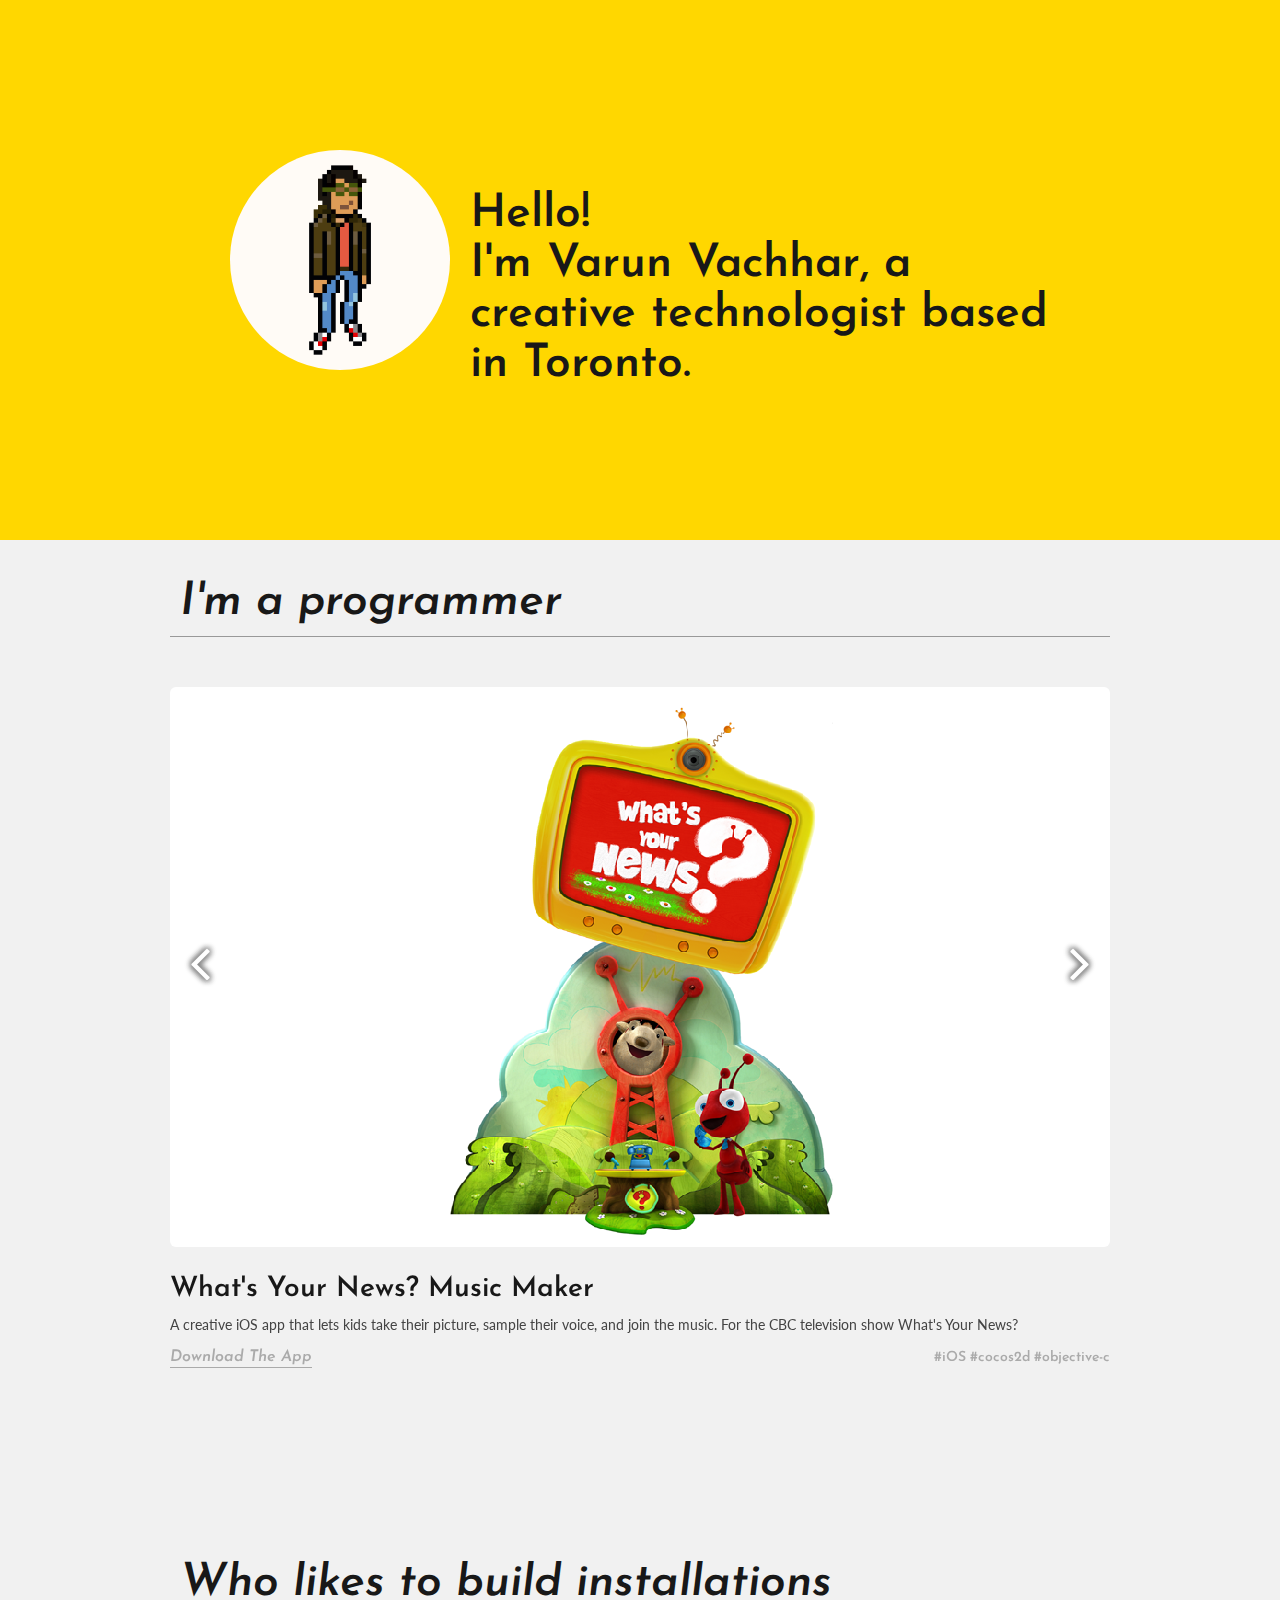
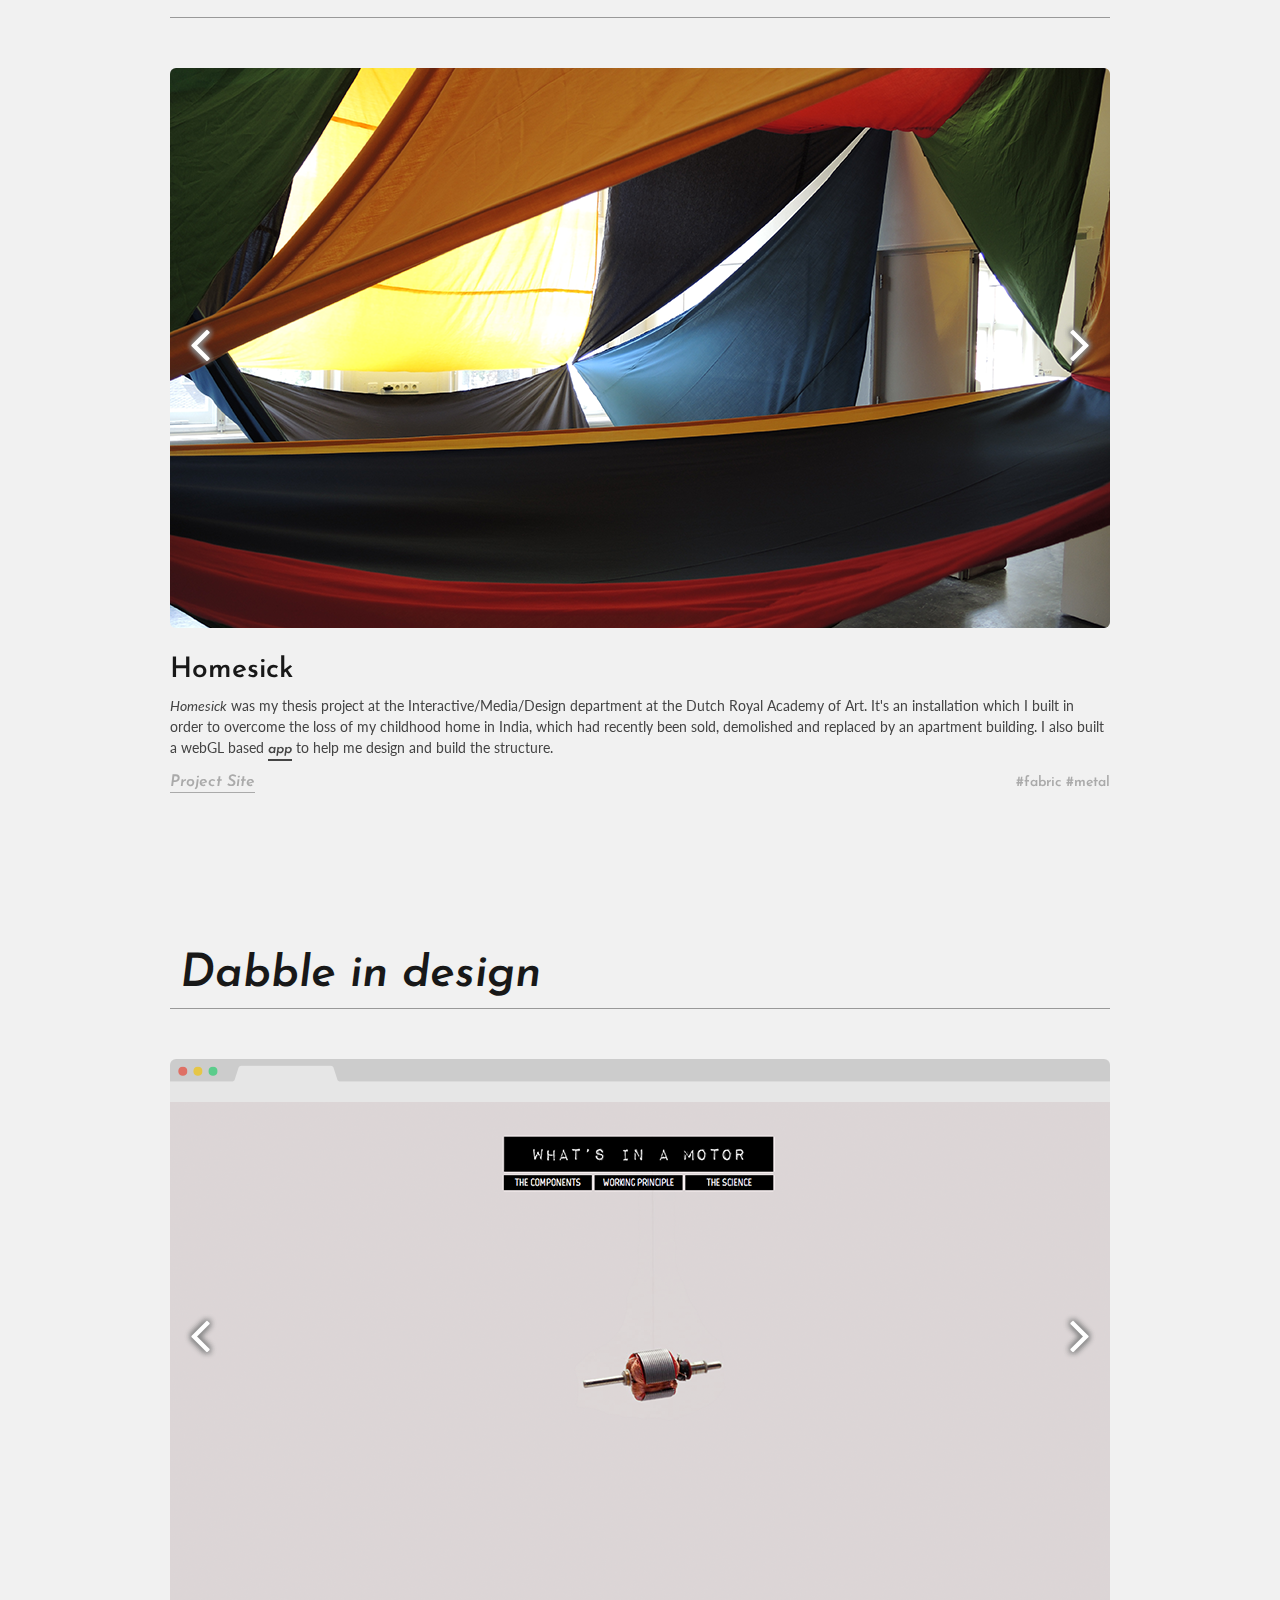
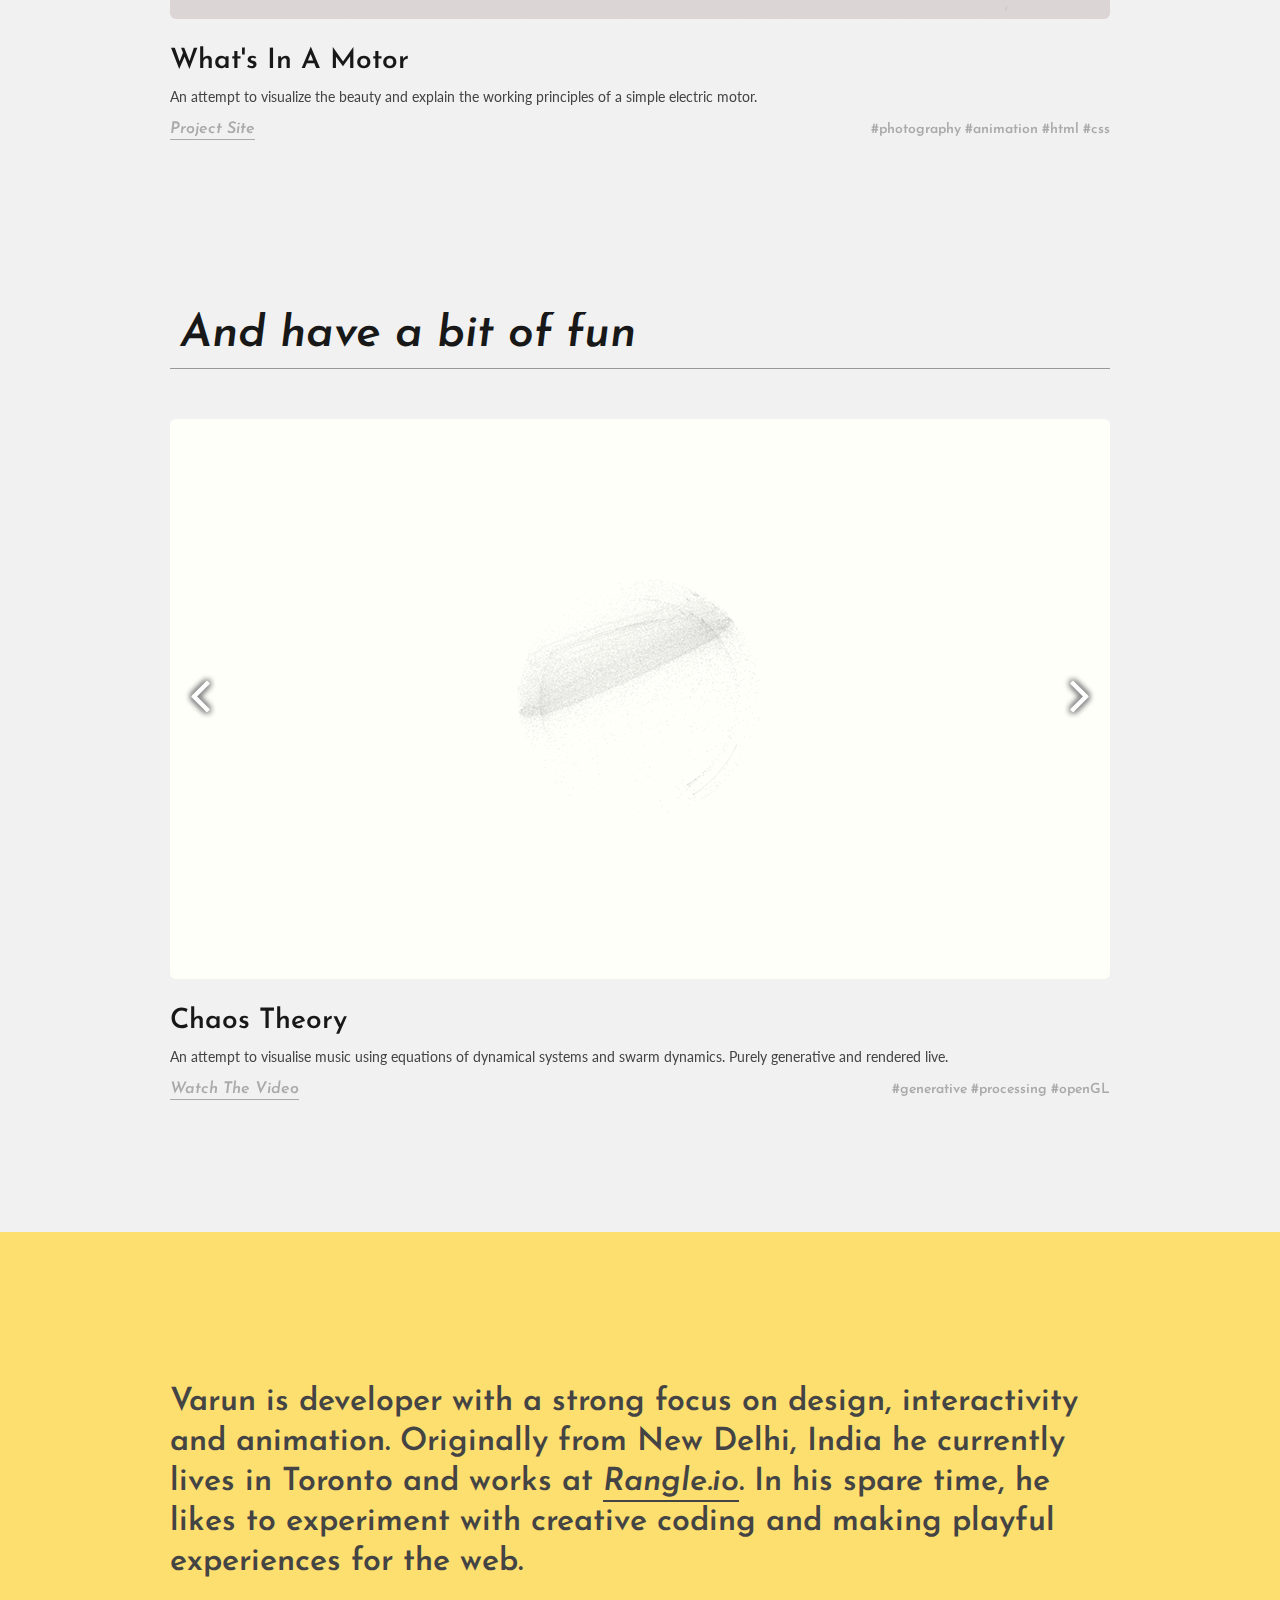
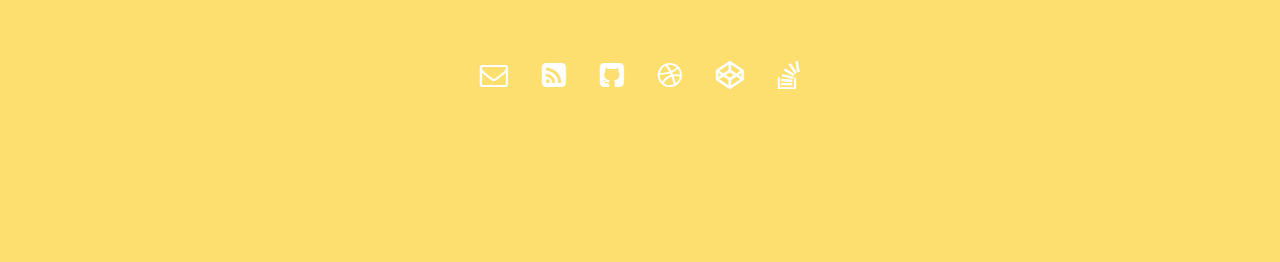
<file: index.html>
<!doctype html>
<html lang="en">
<head>
	<!-- Basic Page Needs
  ================================================== -->
	<meta charset="utf-8">
	<title>Varun Vachhar</title>
	<meta name="description" content="Hello! I'm Varun Vachhar, a creative technologist based in Toronto.">
	<meta name="author" content="Varun Vachhar">
	<meta name="keywords" content="varun, Varun, vachhar, Vachhar, creative, technologist, javascript, frontend, front-end, processing, arduino, toronto, canada, design, developer, angularjs, angular, webgl, canvas">
	<meta content="Hello! I'm Varun Vachhar, a creative technologist based in Toronto." name="description">
  <meta content="Hello! I'm Varun Vachhar, a creative technologist based in Toronto." name="og:description">
  <meta content="creative technologist based in Toronto." name="og:title">
  <meta content="lambdafunction.ca" name="og:site_name">

	<!-- Mobile Specific Metas
  ================================================== -->
	<meta name="viewport" content="width=device-width, initial-scale=1, maximum-scale=1">

	<!-- Graph Data
  ================================================== -->
	<!-- Schema.org markup for Google+ -->
  <meta itemprop="name" content="Varun Vachhar">
  <meta itemprop="description" content="A creative technologist based in Toronto">
  <meta itemprop="image" content="http://lambdafunction.ca/img/pixelMe.png">
  <!-- Twitter Card data -->
  <meta name="twitter:card" content="summary">
  <meta name="twitter:site" content="@winkerVSbecks">
  <meta name="twitter:title" content="A creative technologist based in Toronto">
  <meta name="twitter:description" content="Varun Vachhar">
  <meta name="twitter:image:src" content="http://lambdafunction.ca/img/pixelMe.png">
  <!-- Open Graph data -->
  <meta property="og:title" content="Varun Vachhar" />
  <meta property="og:type" content="article" />
  <meta property="og:url" content="http://lambdafunction.ca" />
  <meta property="og:image" content="http://lambdafunction.ca/img/pixelMe.png" />
  <meta property="og:description" content="A creative technologist based in Toronto" />

	<!-- CSS
  ================================================== -->
	<link rel="stylesheet" href="css/styles.css">

	<!--[if lt IE 9]>
		<script src="http://html5shim.googlecode.com/svn/trunk/html5.js"></script>
	<![endif]-->

	<!-- Favicons and app icons
	================================================== -->
	<link rel="shortcut icon" href="img/favicon.ico">
	<link rel="apple-touch-icon" href="img/apple-touch-icon.png">
	<link rel="apple-touch-icon" sizes="72x72" href="img/apple-touch-icon-72x72.png">
	<link rel="apple-touch-icon" sizes="114x114" href="img/apple-touch-icon-114x114.png">
</head>
<body>

	<!-- INTRO SECTION -->
	<section id="yellow">
		<div class="container remove-bottom">
			<div class="four columns offset-by-one remove-bottom">
				<div itemprop="photo" id="pixelMe"></div>
			</div>
			<div itemscope itemtype="http://data-vocabulary.org/Person" class="ten columns remove-bottom">
				<h1 id="introTitle">Hello!<br /> I'm <span itemprop="name">Varun Vachhar</span>, a <span itemprop="role">creative technologist</span> based in <span itemprop="address" itemscope
    itemtype="http://data-vocabulary.org/Address"><span itemprop="locality">Toronto</span></span>.</h1>
			</div>
		</div>
	</section>
	<!-- END INTRO SECTION -->

	<!-- PROGRAMMER -->
	<div class="container">
		<div class="sixteen columns small-bottom">
			<div class="sectionTitle">
				<h1>I'm a programmer</h1>
			</div>
			<hr />
		</div>
	</div>

	<div class="container">
		<div class="sixteen columns add-bottom hero" id="prgm">
			<div class="swipe-wrap small-bottom">
				<div class="slide">
					<img src="prgm/whatsYourNews.png">
					<h3>What's Your News? Music Maker</h3>
					<p>A creative iOS app that lets kids take their picture, sample their voice, and join the music. For the CBC television show What's Your News?</p>
					<p><span class="hashtags">#iOS #cocos2d #objective-c</span> <a class="prjctLnk" target="_blank" href="https://itunes.apple.com/ca/app/whats-your-news/id544031573"><i class="icon-double-angle-right"></i> Download The App</a></p>
				</div>
				<div class="slide">
					<img src="prgm/nb.png">
					<h3>New Balance (CA) Touch Table</h3>
					<p>An interactive touch-table showcasing New Balance's new line of shoes. Unique app content is launched based on user placed AR tags.</p>
					<p><span class="hashtags">#c++ #cornerstone-SDK</span> <a class="prjctLnk" target="_blank" href="https://github.com/winkerVSbecks/NewBalanceHamilton"><i class="icon-double-angle-right"></i> Github Repo</a></p>
				</div>
				<div class="slide">
					<img src="prgm/flyerDrop.png">
					<h3>Flyer Drop</h3>
					<p>A tool for Yum! Restaurant franchisees to streamline the process of targeted marketing. The app allows them to create promotions, deliver flyers to specific postal delivery routes and later evaluate the effectiveness by overlaying the sales data.</p>
					<p><span class="hashtags">#node.js #angular.js #google-maps #mongoDB</span> <a class="prjctLnk" target="_blank" href="https://github.com/winkerVSbecks/flyer-drop"><i class="icon-double-angle-right"></i> Github Repo</a></p>
				</div>
				<div class="slide">
					<img src="prgm/moti.png">
					<h3>Moti</h3>
					<p>Moti is a smart servo motor that you can control from your phone, tablet, or any computer. As a part of the moti team, I was responsible for designing and developing the browser-based app which allows users to control and program the motors. I also designed the brand identity and logo.</p>
					<p><span class="hashtags">#js #angular.js #html #css</span> <a class="prjctLnk" target="_blank" href="http://www.everydayrobotics.com/"><i class="icon-double-angle-right"></i> Everyday Robotics</a></p>
				</div>
				<div class="slide">
					<img src="prgm/yumPromo.png">
					<h3>Yum! Promo Centre</h3>
					<p>This web app commissioned by Queue Media is a point-of-sale system that allows franchisees to easily customize and order promotional print material.</p>
					<p><span class="hashtags">#python #google-app-engine</span></p>
				</div>
				<div class="slide">
					<img src="instl/motionPoetry.png">
					<h3>Motion Poetry</h3>
					<p>I was commissioned by the Wildlife Collective for their project <em>Motion Poetry</em>. They required a system which could read a dancer's movements and convert them to letters on screen. When the dancer performs a certain set of gestures associated with a particular letter, the letter appears on screen.</p>
					<p><span class="hashtags">#kinect #processing #FAAST</span> <a class="prjctLnk" target="_blank" href="https://vimeo.com/groups/105530/videos/28377570"><i class="icon-double-angle-right"></i> Motion Poetry: The Documentary</a></p>
				</div>
				<div class="slide">
					<img src="instl/oracle.png">
					<h3>Oracle</h3>
					<p><em>Oracle</em> is an interactive sculpture by artist <em>Victor Zwiers</em> that reacts to the presence of its audience. The sculpture targets and follows the movements of the viewer, all the while projecting a video onto them, forcing the participant to be part of the artwork. I was responsible for the technical side of the project and built a system using processing, arduino and a kinect to achieve the desired effect.</p>
					<p><span class="hashtags">#kinect #processing #arduino</span> <a class="prjctLnk" target="_blank" href="http://www.victoralex.com/23533/258324/design/oracle-exhibition"><i class="icon-double-angle-right"></i> Victor Zwiers</a></p>
				</div>
				<div class="slide">
					<img src="prgm/uncloud.png">
					<h3>unCloud</h3>
					<p>As a part of my internship at INTK studios, I designed the project identity and assisted in the development of <em>unCloud</em>. It is an application that enables anyone with a laptop to create an open wireless network and distribute their own information. Once it is launched, a passerby using a mobile internet device can connect to this open wireless network. It does not depend on a remote data centre and instead it can be run entirely from a laptop.</p>
					<p><span class="hashtags">#python #js</span> <a class="prjctLnk" target="_blank" href="http://www.intk.com/projects/uncloud"><i class="icon-double-angle-right"></i> INTK</a></p>
				</div>
			</div>
			<div id="controls">
				<div class="arrows">
					<i id="prgm-left" class="arrow left fa fa-angle-left fa-4x"></i>
					<i id="prgm-right" class="arrow right fa fa-angle-right fa-4x"></i>
				</div>
			</div>
		</div>
	</div><!-- END CONTAINER -->
	<!-- END PROGRAMMER -->

	<!-- INSTALATION -->
	<div class="container">
		<div class="sixteen columns small-bottom">
			<div class="sectionTitle">
				<h1>Who likes to build installations</h1>
			</div>
			<hr />
		</div>
	</div>

	<div class="container">
		<div class="sixteen columns add-bottom hero" id="instl">
			<div class="swipe-wrap small-bottom">
				<div class="slide">
					<img src="instl/homesick.png">
					<h3>Homesick</h3>
					<p><em>Homesick</em> was my thesis project at the Interactive/Media/Design department at the Dutch Royal Academy of Art. It's an installation which I built in order to overcome the loss of my childhood home in India, which had recently been sold, demolished and replaced by an apartment building. I also built a webGL based <a target="_blank" href="http://www.callmethey.com/app">app</a> to help me design and build the structure.</p>
					<p><span class="hashtags">#fabric #metal</span> <a class="prjctLnk" target="_blank" href="http://callmethey.com/"><i class="icon-double-angle-right"></i> Project Site</a></p>
				</div>
				<div class="slide">
					<img src="instl/tetheredMotion.png">
					<h3>Tethered Motion</h3>
					<p><em>Tethered Motion</em> is a giant wind-up toy that comes to life when participants turn a large metal crank. Once animated, the flat wooden surface mimics a bird in flight. The sculpture stemmed from the my desire to recreate a childlike fervour for toys and token objects.</p>
					<p>It was presented at the 2012 Scotiabank Nuit Blanche, Toronto.
					<p><span class="hashtags">#wood #metal</span> <a class="prjctLnk" target="_blank" href="http://www.scotiabanknuitblanche.ca/project.html?project_id=1072"><i class="icon-double-angle-right"></i> Scotiabank Nuit Blanche 2012</a></p>
				</div>
				<div class="slide">
					<img src="instl/attracted.png">
					<h3>Attracted</h3>
					<p>An installation commissioned by PICNIC for their event, <em>An Amsterdam PICNIC @ WCIT 2010</em>. It was built in collaboration with Dutch artist <em>Mark Ridder</em> and focuses on the interaction of the user with a graphic grid.</p>
					<p><span class="hashtags">#processing #projection</span> <a class="prjctLnk" target="_blank" href="http://winkervsbecks.com/attracted.html"><i class="icon-double-angle-right"></i> Project Page</a></p>
				</div>
			</div>
			<div id="controls">
				<div class="arrows">
					<i id="instl-left" class="arrow left fa fa-angle-left fa-4x"></i>
					<i id="instl-right" class="arrow right fa fa-angle-right fa-4x"></i>
				</div>
			</div>
		</div>
	</div><!-- END CONTAINER -->
	<!-- END INSTALATION -->

	<!-- DESIGN -->
	<div class="container">
		<div class="sixteen columns small-bottom">
			<div class="sectionTitle">
				<h1>Dabble in design</h1>
			</div>
			<hr />
		</div>
	</div>

	<div class="container">
		<div class="sixteen columns add-bottom hero" id="design">
			<div class="swipe-wrap small-bottom">
				<div class="slide">
					<img src="design/whatsInAMotor.png">
					<h3>What's In A Motor</h3>
					<p>An attempt to visualize the beauty and explain the working principles of a simple electric motor.</p>
					<p><span class="hashtags">#photography #animation #html #css</span> <a class="prjctLnk" target="_blank" href="http://www.winkervsbecks.com/whatsInAMotor/"><i class="icon-double-angle-right"></i> Project Site</a></p>
				</div>
				<div class="slide">
					<img src="design/consolefont.png">
					<h3>Console Font</h3>
					<p>A font created using only the silhouettes of gaming consoles. </p>
					<p><span class="hashtags">#font #illustration</span> <a class="prjctLnk" target="_blank" href="http://www.dafont.com/consolefont.font"><i class="icon-double-angle-right"></i> Download The Font</a></p>
				</div>
				<div class="slide">
					<img src="design/fmbelfast.png">
					<h3>FM Belfast - "Underwear"</h3>
					<p>Cover art for FM Belfast's LP, titled <em>Underwear</em>. </p>
					<p><span class="hashtags">#illustration #cover-art</span> <a class="prjctLnk" target="_blank" href="http://www.anost.net/en/Music/Vinyl/7-inch/FM-Belfast-Underwear.html"><i class="icon-double-angle-right"></i> Buy The LP</a></p>
				</div>
				<div class="slide">
					<img src="design/fkx.png">
					<h3>f#kx</h3>
					<p>A minimal two column wordpress theme which focuses on content and not distractions. Features include keyboard navigation between pages and posts, live search and easy embed option for processing.js applets.</p>
					<p><span class="hashtags">#wordpress #tumblr</span> <a class="prjctLnk" target="_blank" href="http://www.winkervsbecks.com/wordpress/"><i class="icon-double-angle-right"></i> Demo</a></p>
				</div>
			</div>
			<div id="controls">
				<div class="arrows">
					<i id="design-left" class="arrow left fa fa-angle-left fa-4x"></i>
					<i id="design-right" class="arrow right fa fa-angle-right fa-4x"></i>
				</div>
			</div>
		</div>
	</div><!-- END CONTAINER -->
	<!-- END DESIGN -->


	<!-- FUN -->
	<div class="container">
		<div class="sixteen columns small-bottom">
			<div class="sectionTitle">
				<h1>And have a bit of fun</h1>
			</div>
			<hr />
		</div>
	</div>

	<div class="container">
		<div class="sixteen columns add-bottom hero" id="fun">
			<div class="swipe-wrap small-bottom">
				<div class="slide">
					<img src="fun/chaosTheory.png">
					<h3>Chaos Theory</h3>
					<p>An attempt to visualise music using equations of dynamical systems and swarm dynamics. Purely generative and rendered live.</p>
					<p><span class="hashtags">#generative #processing #openGL</span> <a class="prjctLnk" target="_blank" href="https://vimeo.com/23056893"><i class="icon-double-angle-right"></i> Watch The Video</a></p>
				</div>
				<div class="slide">
					<img src="fun/nowin3d.png">
					<h3>Now In 3D</h3>
					<p>An attempt to embrace and pay tribute to the original 3D technology: life.</p>
					<p><span class="hashtags">#illustration #html #css</span> <a class="prjctLnk" target="_blank" href="http://nowin3d.org/"><i class="icon-double-angle-right"></i> Nowin3d.org</a></p>
				</div>
				<div class="slide">
					<img src="prgm/receipts.png">
					<h3>The Receipt Site</h3>
					<p>In my work table drawer is a little bundle of receipts and ID cards that I hold onto because they trigger important memories; however, due to the fragile nature of the material they keep fading away. I decided to recreate all of them digitally in an attempt to preserve the memories.</p>
					<p><span class="hashtags">#html #css #js</span> <a class="prjctLnk" target="_blank" href="http://winkervsbecks.com/receipts/"><i class="icon-double-angle-right"></i> Project Site</a></p>
				</div>
				<div class="slide">
					<img src="fun/dialACar.png">
					<h3>Dial-A-Car</h3>
					<p>A hacked toy car which can be wirelessly controlled by a rotary dialler.</p>
					<p><span class="hashtags">#arduino</span> <a class="prjctLnk" target="_blank" href="http://winkervsbecks.com/Dial-A-Car.html"><i class="icon-double-angle-right"></i> Project Page</a></p>
				</div>
				<div class="slide">
					<img src="fun/mrKranendonk.png">
					<h3>Mr. Kranendonk</h3>
					<p>A series of HTML toys created for artist <em>Vincent Kranendonk</em>. They are designed to reflect his personality and work process.</p>
					<p><span class="hashtags">#html #css #js</span> <a class="prjctLnk" target="_blank" href="http://winkervsbecks.com/termPortfolio/kranendonk/"><i class="icon-double-angle-right"></i> Demo</a></p>
				</div>
				<div class="slide">
					<img src="fun/tetrahedrons.png">
					<h3>Tetrahedrons</h3>
					<p>An interactive logo/shape generator based on the work of <a target="_blank" href="http://www.audreelapierre.com/nutritionalfactspackaging.htm">Audrée Lapierre.</a></p>
					<p><span class="hashtags">#processing</span> <a class="prjctLnk" target="_blank" href="http://winkervsbecks.com/molecule.html"><i class="icon-double-angle-right"></i> Project Page</a></p>
				</div>
			</div>
			<div id="controls">
				<div class="arrows">
					<i id="fun-left" class="arrow left fa fa-angle-left fa-4x"></i>
					<i id="fun-right" class="arrow right fa fa-angle-right fa-4x"></i>
				</div>
			</div>
		</div>
	</div><!-- END CONTAINER -->
	<!-- END FUN -->

	<a href="https://plus.google.com/102847503624987405243?rel=author" style="display: none;">Varun Vachhar</a>

	<!-- MORE -->
	<section id="lightYellow">
		<div class="container">
			<div class="sixteen columns remove-bottom">
				<p class="lead">Varun is developer with a strong focus on design, interactivity and animation. Originally from New Delhi, India he currently lives in Toronto and works at <a href="http://rangle.io">Rangle.io</a>. In his spare time, he likes to experiment with creative coding and making playful experiences for the web.</p>
				<p class="social">
					<a itemprop="contact" href="mailto:varun@winkervsbecks.com">
						<i class="fa fa-envelope-o fa-2x"></i>
					</a>
					<a target="_blank" href="http://varun.ca">
						<i class="fa fa-rss-square fa-2x"></i>
					</a>
					<a itemprop="url" target="_blank" href="https://github.com/winkerVSbecks">
						<i class="fa fa-github-square fa-2x"></i>
					</a>
					<a itemprop="url" target="_blank" href="http://dribbble.com/winkerVSbecks">
						<i class="fa fa-dribbble fa-2x"></i>
					</a>
					<a itemprop="url" target="_blank" href="http://codepen.io/winkerVSbecks">
						<i class="fa fa-codepen fa-2x"></i>
					</a>
					<a itemprop="url" target="_blank" href="http://stackoverflow.com/users/1365008/winkervsbecks">
						<i class="fa fa-stack-overflow fa-2x"></i>
					</a>
				</p>
			</div>
		</div>
	</section>
	<!-- END MORE -->


<!-- Le Javascript
================================================== -->
<script src="js/jquery-1.10.2.min.js"></script>
<script src="js/modernizr.min.js"></script>
<script src="js/swipe.js"></script>
<script src="js/fastclick.js"></script>
<script type="text/javascript">
  $(window).load(function() {

  	// Init fastclicking for mobile
    $(function() {
      FastClick.attach(document.body);
    });

  	// Programming Section Slider
  	$('#prgm img').on('dragstart', function(event) {
  		event.preventDefault();
  	});
  	var elem = document.getElementById('prgm');
		prgmSwipe = Swipe(elem, {
		  startSlide: 0,
		  speed: 600,
		  continuous: true,
		  disableScroll: false,
		  stopPropagation: true
		});
		$("#prgm-left").click(function() {
  		prgmSwipe.prev();
		});
		$("#prgm-right").click(function() {
  		prgmSwipe.next();
		});

		// Installation Section Slider
  	$('#instl img').on('dragstart', function(event) {
  		event.preventDefault();
  	});
  	var elem = document.getElementById('instl');
		instlSwipe = Swipe(elem, {
		  startSlide: 0,
		  speed: 600,
		  continuous: true,
		  disableScroll: false,
		  stopPropagation: true
		});
		$("#instl-left").click(function() {
  		instlSwipe.prev();
		});
		$("#instl-right").click(function() {
  		instlSwipe.next();
		});

		// Design Section Slider
  	$('#design img').on('dragstart', function(event) {
  		event.preventDefault();
  	});
  	var elem = document.getElementById('design');
		designSwipe = Swipe(elem, {
		  startSlide: 0,
		  speed: 600,
		  continuous: true,
		  disableScroll: false,
		  stopPropagation: true
		});
		$("#design-left").click(function() {
  		designSwipe.prev();
		});
		$("#design-right").click(function() {
  		designSwipe.next();
		});

		// Fun Section Slider
  	$('#fun img').on('dragstart', function(event) {
  		event.preventDefault();
  	});
  	var elem = document.getElementById('fun');
		funSwipe = Swipe(elem, {
		  startSlide: 0,
		  speed: 600,
		  continuous: true,
		  disableScroll: false,
		  stopPropagation: true
		});
		$("#fun-left").click(function() {
  		funSwipe.prev();
		});
		$("#fun-right").click(function() {
  		funSwipe.next();
		});

  	// Slide to anchor links
	  $('a').click(function() {
	    var elementClicked = $(this).attr("href");
	    if (elementClicked.substring(0, 1) === "#") {
		    var destination = $(elementClicked).offset().top;
		    $("html:not(:animated),body:not(:animated)").animate(
		    	{
		    		scrollTop: destination-15
		    	}, 500 );
		    return false;
		  }
		});
	});
</script>
<!-- Google Analytics -->
<script type="text/javascript">
  var _gaq = _gaq || [];
  _gaq.push(['_setAccount', 'UA-22315045-4']);
  _gaq.push(['_setDomainName', 'lambdafunction.ca']);
  _gaq.push(['_trackPageview']);

  (function() {
    var ga = document.createElement('script'); ga.type = 'text/javascript'; ga.async = true;
    ga.src = ('https:' == document.location.protocol ? 'https://ssl' : 'http://www') + '.google-analytics.com/ga.js';
    var s = document.getElementsByTagName('script')[0]; s.parentNode.insertBefore(ga, s);
  })();
</script>
</body>
</html>
</file>
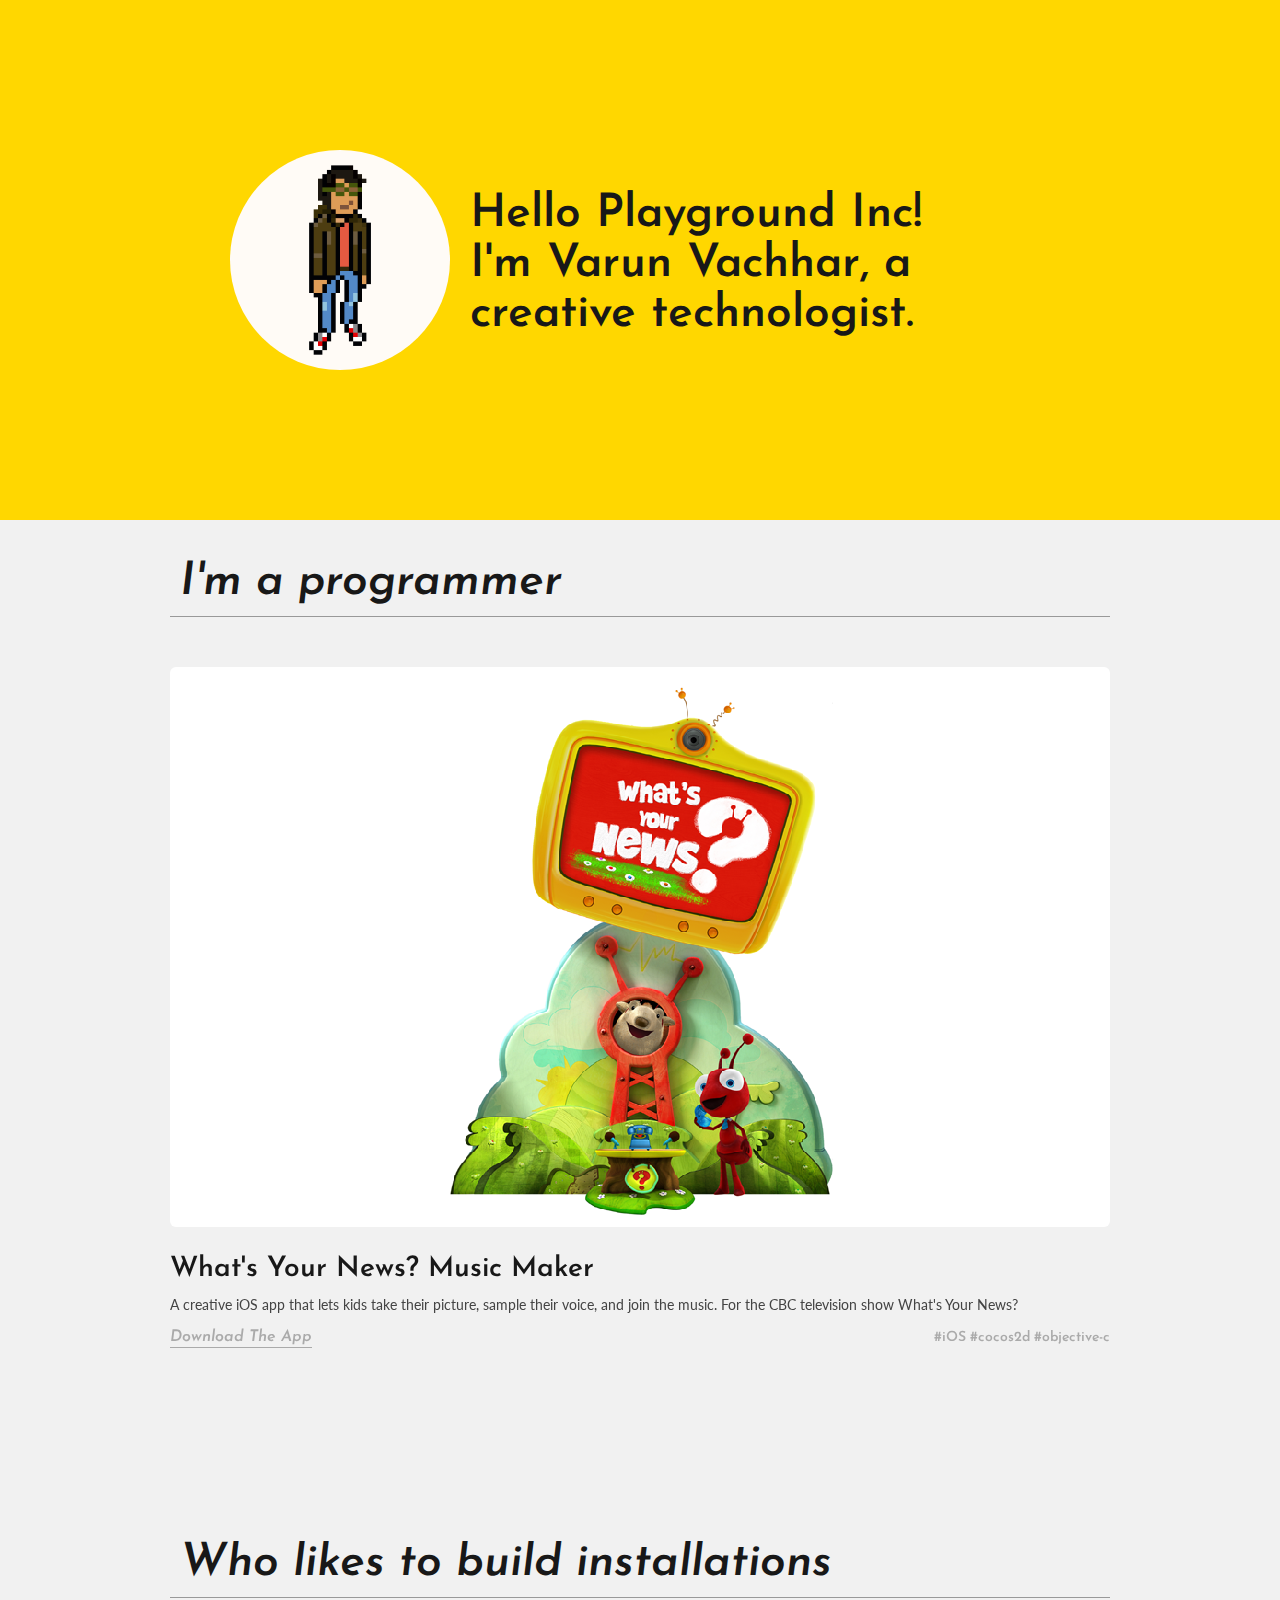
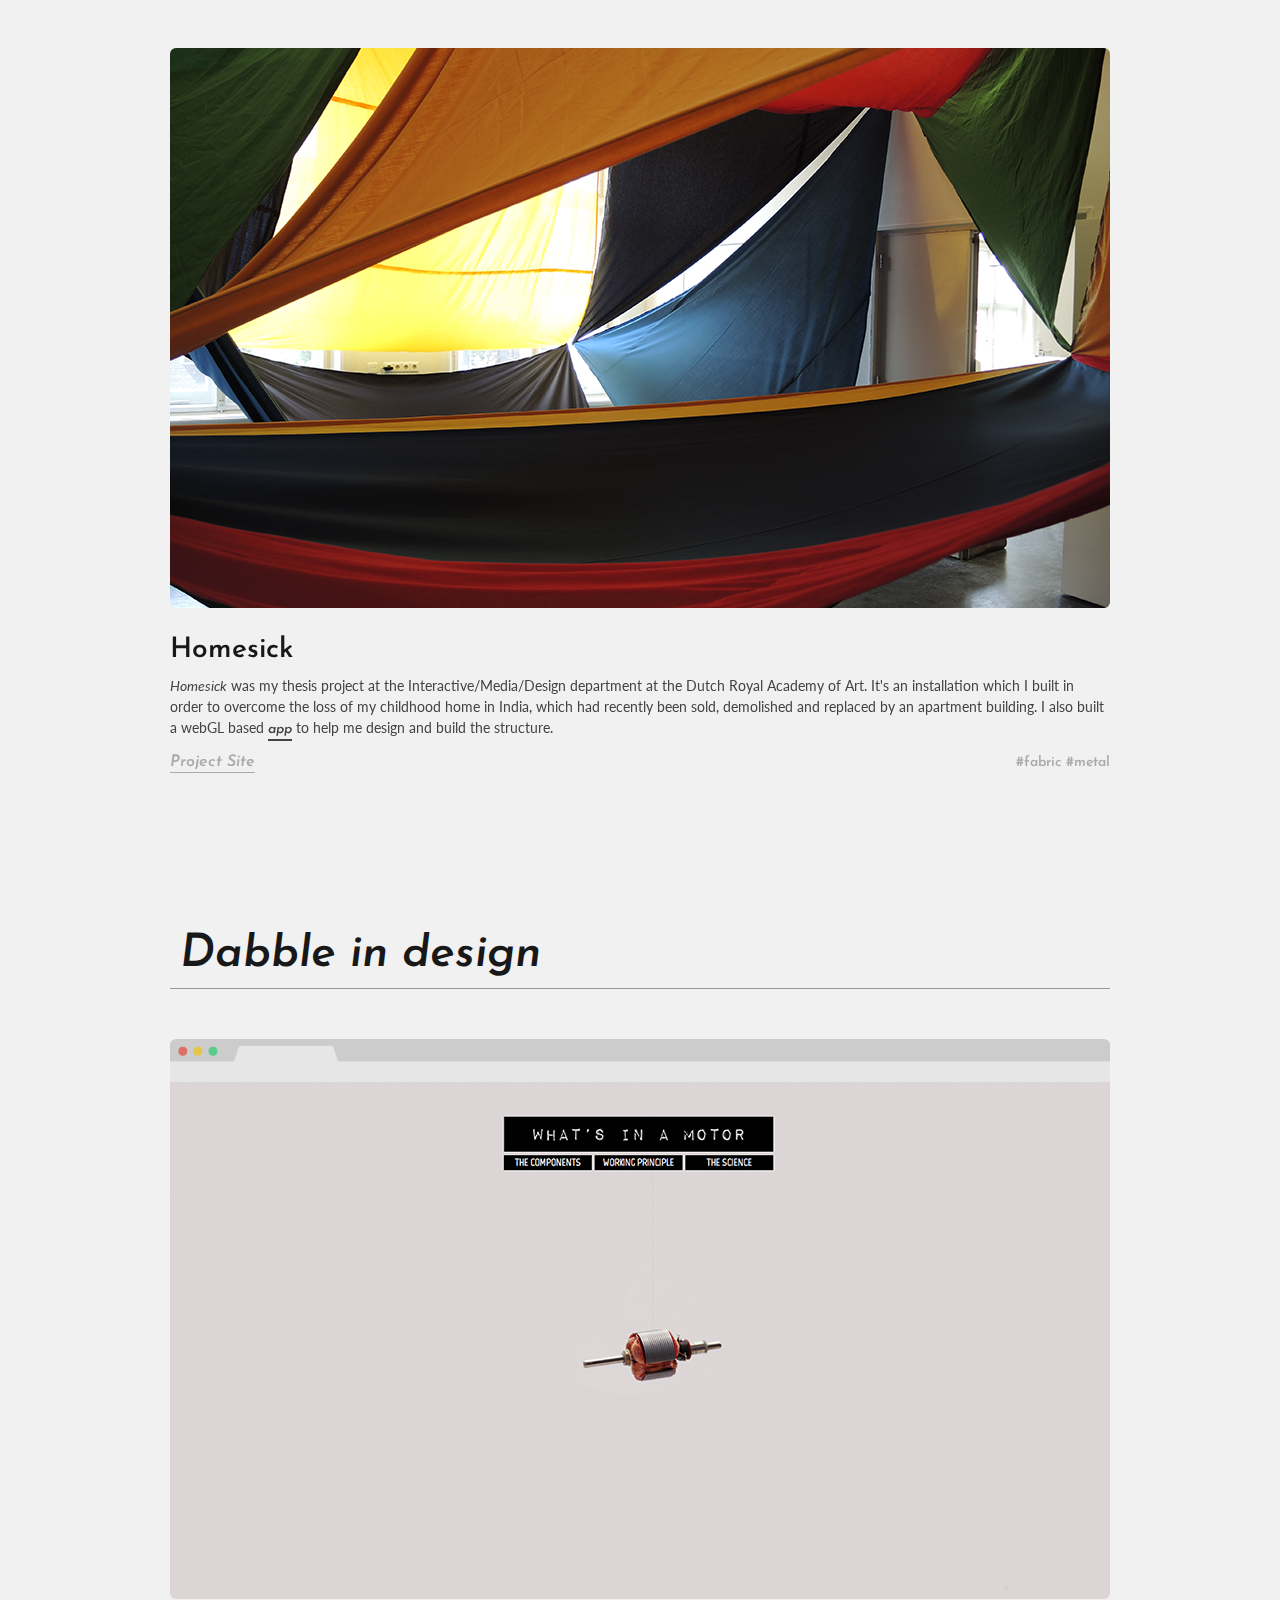
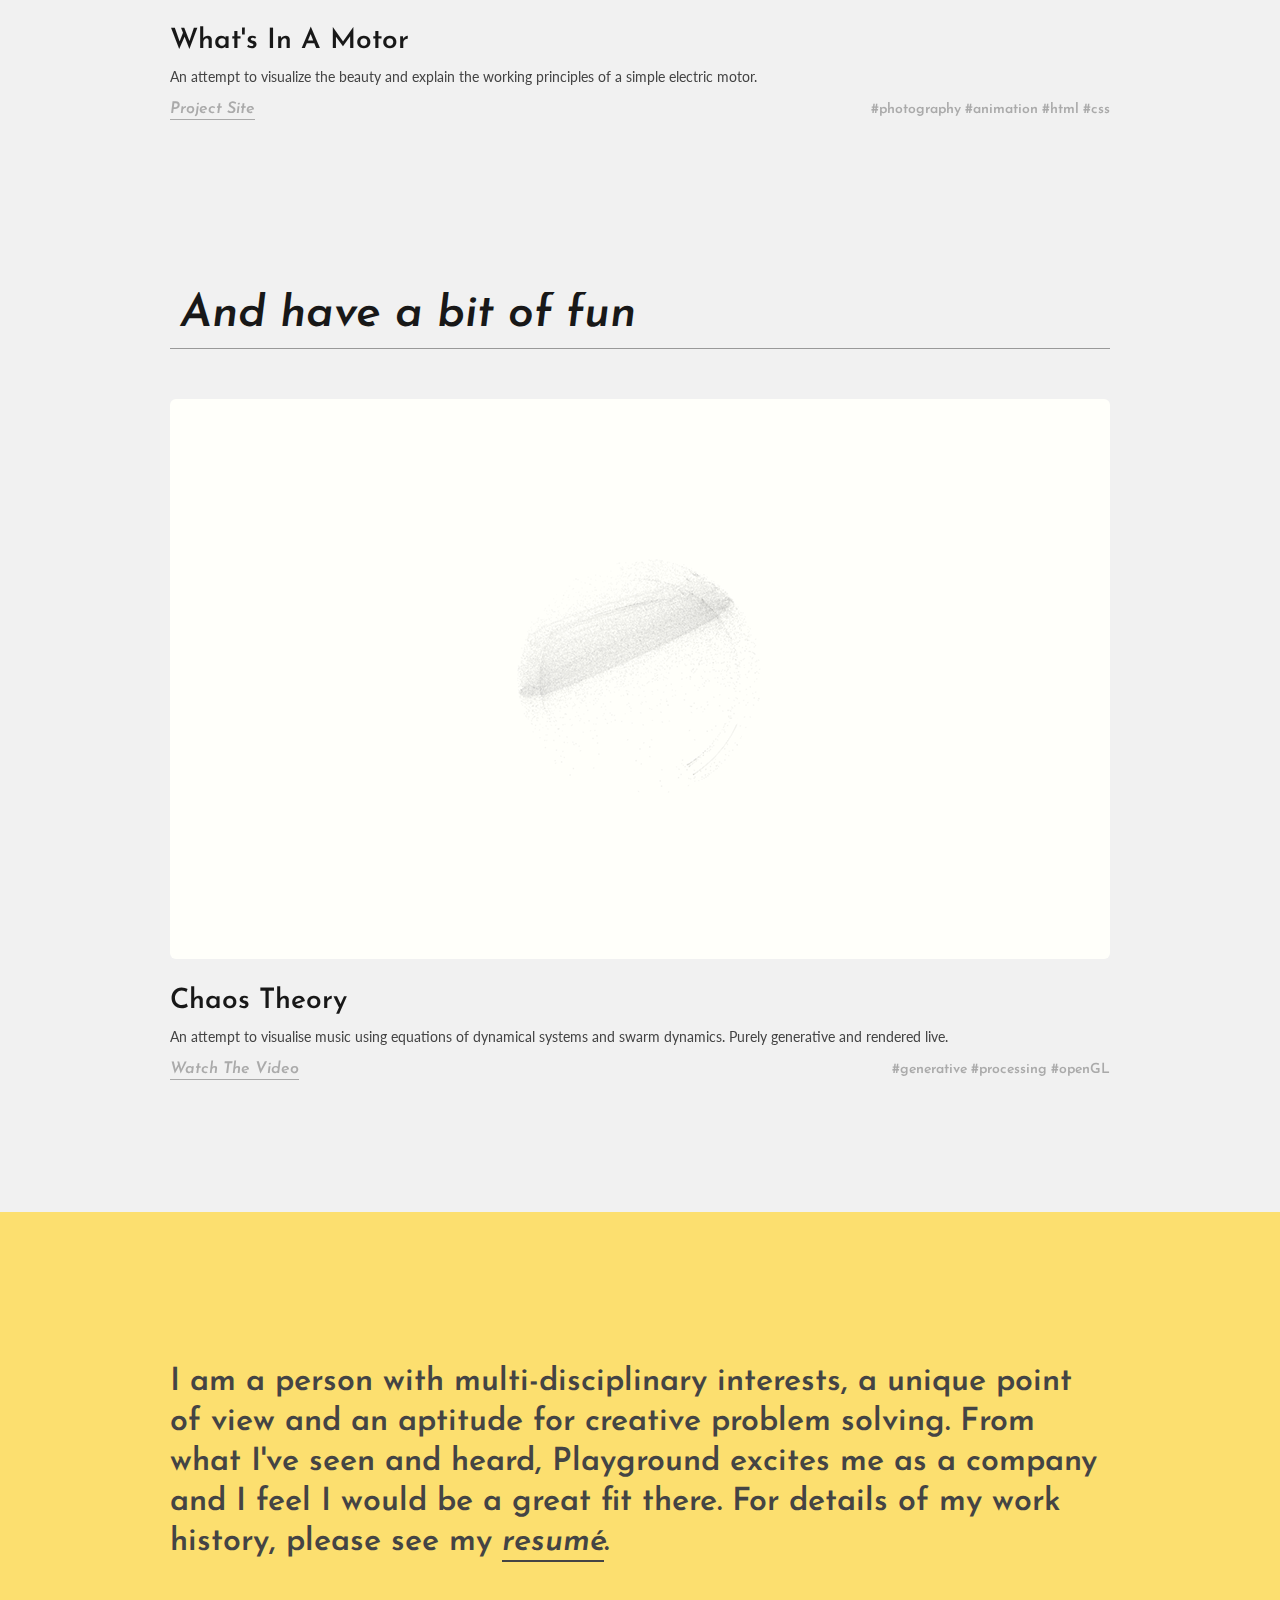
<file: index-playground.html>
<!doctype html>
<html lang="en">
<head>
	<!-- Basic Page Needs
  ================================================== -->
	<meta charset="utf-8">
	<title>Varun Vachhar</title>
	<meta name="description" content="Hello Playground Inc! I'm Varun Vachhar, a creative technologist who would like to work for you.">
	<meta name="author" content="Varun Vachhar">

	<!-- Mobile Specific Metas
  ================================================== -->
	<meta name="viewport" content="width=device-width, initial-scale=1, maximum-scale=1">

	<!-- CSS
  ================================================== -->
	<link rel="stylesheet" href="css/styles.css">

	<!--[if lt IE 9]>
		<script src="http://html5shim.googlecode.com/svn/trunk/html5.js"></script>
	<![endif]-->

	<!-- Favicons and app icons
	================================================== -->
	<link rel="shortcut icon" href="img/favicon.ico">
	<link rel="apple-touch-icon" href="img/apple-touch-icon.png">
	<link rel="apple-touch-icon" sizes="72x72" href="img/apple-touch-icon-72x72.png">
	<link rel="apple-touch-icon" sizes="114x114" href="img/apple-touch-icon-114x114.png">
</head>
<body>

	<!-- INTRO SECTION -->
	<section id="yellow">
		<div class="container remove-bottom">
			<div class="four columns offset-by-one remove-bottom">
				<div id="pixelMe"></div>
			</div>
			<div class="ten columns remove-bottom">
				<h1 id="introTitle">Hello Playground Inc!<br /> I'm Varun Vachhar, a creative technologist.</h1>
			</div>
		</div>
	</section>
	<!-- END INTRO SECTION -->

	<!-- PROGRAMMER -->
	<div class="container">
		<div class="sixteen columns small-bottom">
			<div class="sectionTitle">
				<h1>I'm a programmer</h1>
			</div>
			<hr />
		</div>
	</div>

	<div class="container">
		<div class="sixteen columns add-bottom hero" id="prgm"> 
			<div class="swipe-wrap small-bottom">
				<div class="slide">
					<img src="prgm/whatsYourNews.png">
					<h3>What's Your News? Music Maker</h3>
					<p>A creative iOS app that lets kids take their picture, sample their voice, and join the music. For the CBC television show What's Your News?</p>
					<p><span class="hashtags">#iOS #cocos2d #objective-c</span> <a class="prjctLnk" target="_blank" href="https://itunes.apple.com/ca/app/whats-your-news/id544031573"><i class="icon-double-angle-right"></i> Download The App</a></p>
				</div>
				<div class="slide">
					<img src="prgm/nb.png">
					<h3>New Balance (CA) Touch Table</h3>
					<p>An interactive touch-table showcasing New Balance's new line of shoes. Unique app content is launched based on user placed AR tags.</p>
					<p><span class="hashtags">#c++ #cornerstone-SDK</span> <a class="prjctLnk" target="_blank" href="https://github.com/winkerVSbecks/NewBalanceHamilton"><i class="icon-double-angle-right"></i> Github Repo</a></p>
				</div>
				<div class="slide">
					<img src="prgm/flyerDrop.png">
					<h3>Flyer Drop</h3>
					<p>A tool for Yum! Restaurant franchisees to streamline the process of targeted marketing. The app allows them to create promotions, deliver flyers to specific postal delivery routes and later evaluate the effectiveness by overlaying the sales data.</p>
					<p><span class="hashtags">#node.js #angular.js #google-maps #mongoDB</span> <a class="prjctLnk" target="_blank" href="https://github.com/winkerVSbecks/flyer-drop"><i class="icon-double-angle-right"></i> Github Repo</a></p>
				</div>
				<div class="slide">
					<img src="prgm/moti.png">
					<h3>Moti</h3>
					<p>Moti is a smart servo motor that you can control from your phone, tablet, or any computer. As a part of the moti team, I was responsible for designing and developing the browser-based app which allows users to control and program the motors. I also designed the brand identity and logo.</p>
					<p><span class="hashtags">#js #angular.js #html #css</span> <a class="prjctLnk" target="_blank" href="http://www.everydayrobotics.com/"><i class="icon-double-angle-right"></i> Everyday Robotics</a></p>
				</div>
				<div class="slide">
					<img src="prgm/yumPromo.png">
					<h3>Yum! Promo Centre</h3>
					<p>This web app commissioned by Queue Media is a point-of-sale system that allows franchisees to easily customize and order promotional print material.</p>
					<p><span class="hashtags">#python #google-app-engine</span></p>
				</div>
				<div class="slide">
					<img src="instl/motionPoetry.png">
					<h3>Motion Poetry</h3>
					<p>I was commissioned by the Wildlife Collective for their project <em>Motion Poetry</em>. They required a system which could read a dancer's movements and convert them to letters on screen. When the dancer performs a certain set of gestures associated with a particular letter, the letter appears on screen.</p>
					<p><span class="hashtags">#kinect #processing #FAAST</span> <a class="prjctLnk" target="_blank" href="https://vimeo.com/groups/105530/videos/28377570"><i class="icon-double-angle-right"></i> Motion Poetry: The Documentary</a></p>
				</div>
				<div class="slide">
					<img src="instl/oracle.png">
					<h3>Oracle</h3>
					<p><em>Oracle</em> is an interactive sculpture by artist <em>Victor Zwiers</em> that reacts to the presence of its audience. The sculpture targets and follows the movements of the viewer, all the while projecting a video onto them, forcing the participant to be part of the artwork. I was responsible for the technical side of the project and built a system using processing, arduino and a kinect to achieve the desired effect.</p>
					<p><span class="hashtags">#kinect #processing #arduino</span> <a class="prjctLnk" target="_blank" href="http://www.victoralex.com/23533/258324/design/oracle-exhibition"><i class="icon-double-angle-right"></i> Victor Zwiers</a></p>
				</div>
				<div class="slide">
					<img src="prgm/uncloud.png">
					<h3>unCloud</h3>
					<p>As a part of my internship at INTK studios, I designed the project identity and assisted in the development of <em>unCloud</em>. It is an application that enables anyone with a laptop to create an open wireless network and distribute their own information. Once it is launched, a passerby using a mobile internet device can connect to this open wireless network. It does not depend on a remote data centre and instead it can be run entirely from a laptop.</p>
					<p><span class="hashtags">#python #js</span> <a class="prjctLnk" target="_blank" href="http://www.intk.com/projects/uncloud"><i class="icon-double-angle-right"></i> INTK</a></p>
				</div>
			</div>
			<div id="controls">
				<div class="arrows">
					<i id="prgm-left" class="arrow left icon-angle-left icon-4x"></i>
					<i id="prgm-right" class="arrow right icon-angle-right icon-4x"></i>
				</div> 
			</div>
		</div>
	</div><!-- END CONTAINER -->
	<!-- END PROGRAMMER -->

	<!-- INSTALATION -->
	<div class="container">
		<div class="sixteen columns small-bottom">
			<div class="sectionTitle">
				<h1>Who likes to build installations</h1>
			</div>
			<hr />
		</div>
	</div>

	<div class="container">
		<div class="sixteen columns add-bottom hero" id="instl"> 
			<div class="swipe-wrap small-bottom">
				<div class="slide">
					<img src="instl/homesick.png">
					<h3>Homesick</h3>
					<p><em>Homesick</em> was my thesis project at the Interactive/Media/Design department at the Dutch Royal Academy of Art. It's an installation which I built in order to overcome the loss of my childhood home in India, which had recently been sold, demolished and replaced by an apartment building. I also built a webGL based <a target="_blank" href="http://www.callmethey.com/app">app</a> to help me design and build the structure.</p>
					<p><span class="hashtags">#fabric #metal</span> <a class="prjctLnk" target="_blank" href="http://callmethey.com/"><i class="icon-double-angle-right"></i> Project Site</a></p>
				</div>
				<div class="slide">
					<img src="instl/tetheredMotion.png">
					<h3>Tethered Motion</h3>
					<p><em>Tethered Motion</em> is a giant wind-up toy that comes to life when participants turn a large metal crank. Once animated, the flat wooden surface mimics a bird in flight. The sculpture stemmed from the my desire to recreate a childlike fervour for toys and token objects.</p>
					<p>It was presented at the 2012 Scotiabank Nuit Blanche, Toronto.
					<p><span class="hashtags">#wood #metal</span> <a class="prjctLnk" target="_blank" href="http://www.scotiabanknuitblanche.ca/project.html?project_id=1072"><i class="icon-double-angle-right"></i> Scotiabank Nuit Blanche 2012</a></p>
				</div>
				<div class="slide">
					<img src="instl/attracted.png">
					<h3>Attracted</h3>
					<p>An installation commissioned by PICNIC for their event, <em>An Amsterdam PICNIC @ WCIT 2010</em>. It was built in collaboration with Dutch artist <em>Mark Ridder</em> and focuses on the interaction of the user with a graphic grid.</p>
					<p><span class="hashtags">#processing #projection</span> <a class="prjctLnk" target="_blank" href="http://winkervsbecks.com/attracted.html"><i class="icon-double-angle-right"></i> Project Page</a></p>
				</div>
			</div>
			<div id="controls">
				<div class="arrows">
					<i id="instl-left" class="arrow left icon-angle-left icon-4x"></i>
					<i id="instl-right" class="arrow right icon-angle-right icon-4x"></i>
				</div> 
			</div>
		</div>
	</div><!-- END CONTAINER -->
	<!-- END INSTALATION -->

	<!-- DESIGN -->
	<div class="container">
		<div class="sixteen columns small-bottom">
			<div class="sectionTitle">
				<h1>Dabble in design</h1>
			</div>
			<hr />
		</div>
	</div>

	<div class="container">
		<div class="sixteen columns add-bottom hero" id="design"> 
			<div class="swipe-wrap small-bottom">
				<div class="slide">
					<img src="design/whatsInAMotor.png">
					<h3>What's In A Motor</h3>
					<p>An attempt to visualize the beauty and explain the working principles of a simple electric motor.</p>
					<p><span class="hashtags">#photography #animation #html #css</span> <a class="prjctLnk" target="_blank" href="http://www.winkervsbecks.com/whatsInAMotor/"><i class="icon-double-angle-right"></i> Project Site</a></p>
				</div>
				<div class="slide">
					<img src="design/consolefont.png">
					<h3>Console Font</h3>
					<p>A font created using only the silhouettes of gaming consoles. </p>
					<p><span class="hashtags">#font #illustration</span> <a class="prjctLnk" target="_blank" href="http://www.dafont.com/consolefont.font"><i class="icon-double-angle-right"></i> Download The Font</a></p>
				</div>
				<div class="slide">
					<img src="design/fmbelfast.png">
					<h3>FM Belfast - "Underwear"</h3>
					<p>Cover art for FM Belfast's LP, titled <em>Underwear</em>. </p>
					<p><span class="hashtags">#illustration #cover-art</span> <a class="prjctLnk" target="_blank" href="http://www.anost.net/en/Music/Vinyl/7-inch/FM-Belfast-Underwear.html"><i class="icon-double-angle-right"></i> Buy The LP</a></p>
				</div>
				<div class="slide">
					<img src="design/fkx.png">
					<h3>f#kx</h3>
					<p>A minimal two column wordpress theme which focuses on content and not distractions. Features include keyboard navigation between pages and posts, live search and easy embed option for processing.js applets.</p>
					<p><span class="hashtags">#wordpress #tumblr</span> <a class="prjctLnk" target="_blank" href="http://www.winkervsbecks.com/wordpress/"><i class="icon-double-angle-right"></i> Demo</a></p>
				</div>
			</div>
			<div id="controls">
				<div class="arrows">
					<i id="design-left" class="arrow left icon-angle-left icon-4x"></i>
					<i id="design-right" class="arrow right icon-angle-right icon-4x"></i>
				</div> 
			</div>
		</div>
	</div><!-- END CONTAINER -->
	<!-- END DESIGN -->


	<!-- FUN -->
	<div class="container">
		<div class="sixteen columns small-bottom">
			<div class="sectionTitle">
				<h1>And have a bit of fun</h1>
			</div>
			<hr />
		</div>
	</div>

	<div class="container">
		<div class="sixteen columns add-bottom hero" id="fun"> 
			<div class="swipe-wrap small-bottom">
				<div class="slide">
					<img src="fun/chaosTheory.png">
					<h3>Chaos Theory</h3>
					<p>An attempt to visualise music using equations of dynamical systems and swarm dynamics. Purely generative and rendered live.</p>
					<p><span class="hashtags">#generative #processing #openGL</span> <a class="prjctLnk" target="_blank" href="https://vimeo.com/23056893"><i class="icon-double-angle-right"></i> Watch The Video</a></p>
				</div>
				<div class="slide">
					<img src="fun/nowin3d.png">
					<h3>Now In 3D</h3>
					<p>An attempt to embrace and pay tribute to the original 3D technology: life.</p>
					<p><span class="hashtags">#illustration #html #css</span> <a class="prjctLnk" target="_blank" href="http://nowin3d.org/"><i class="icon-double-angle-right"></i> Nowin3d.org</a></p>
				</div>
				<div class="slide">
					<img src="prgm/receipts.png">
					<h3>The Receipt Site</h3>
					<p>In my work table drawer is a little bundle of receipts and ID cards that I hold onto because they trigger important memories; however, due to the fragile nature of the material they keep fading away. I decided to recreate all of them digitally in an attempt to preserve the memories.</p>
					<p><span class="hashtags">#html #css #js</span> <a class="prjctLnk" target="_blank" href="http://winkervsbecks.com/receipts/"><i class="icon-double-angle-right"></i> Project Site</a></p>
				</div>
				<div class="slide">
					<img src="fun/dialACar.png">
					<h3>Dial-A-Car</h3>
					<p>A hacked toy car which can be wirelessly controlled by a rotary dialler.</p>
					<p><span class="hashtags">#arduino</span> <a class="prjctLnk" target="_blank" href="http://winkervsbecks.com/Dial-A-Car.html"><i class="icon-double-angle-right"></i> Project Page</a></p>
				</div>
				<div class="slide">
					<img src="fun/mrKranendonk.png">
					<h3>Mr. Kranendonk</h3>
					<p>A series of HTML toys created for artist <em>Vincent Kranendonk</em>. They are designed to reflect his personality and work process.</p>
					<p><span class="hashtags">#html #css #js</span> <a class="prjctLnk" target="_blank" href="http://winkervsbecks.com/termPortfolio/kranendonk/"><i class="icon-double-angle-right"></i> Demo</a></p>
				</div>
				<div class="slide">
					<img src="fun/tetrahedrons.png">
					<h3>Tetrahedrons</h3>
					<p>An interactive logo/shape generator based on the work of <a target="_blank" href="http://www.audreelapierre.com/nutritionalfactspackaging.htm">Audrée Lapierre.</a></p>
					<p><span class="hashtags">#processing</span> <a class="prjctLnk" target="_blank" href="http://winkervsbecks.com/molecule.html"><i class="icon-double-angle-right"></i> Project Page</a></p>
				</div>
			</div>
			<div id="controls">
				<div class="arrows">
					<i id="fun-left" class="arrow left icon-angle-left icon-4x"></i>
					<i id="fun-right" class="arrow right icon-angle-right icon-4x"></i>
				</div> 
			</div>
		</div>
	</div><!-- END CONTAINER -->
	<!-- END FUN -->

	<!-- MORE -->
	<section id="lightYellow">
		<div class="container">
			<div class="sixteen columns remove-bottom">
				<p class="lead">I am a person with multi-disciplinary interests, a unique point of view and an aptitude for creative problem solving. From what I've seen and heard, Playground excites me as a company and I feel I would be a great fit there. For details of my work history, please see my <a target="_blank" href="resume_varun_vachhar.pdf">resum&eacute;</a>.</p>
				<p class="social">
					<a href="mailto:varun@winkervsbecks.com">
						<i class="icon-envelope-alt icon-2x"></i>
					</a>
					<a target="_blank" href="https://github.com/winkerVSbecks">
						<i class="icon-github-sign icon-2x"></i>
					</a>
					<a target="_blank" href="http://dribbble.com/winkerVSbecks">
						<i class="icon-dribbble icon-2x"></i>
					</a>
					<a target="_blank" href="http://stackoverflow.com/users/1365008/winkervsbecks">
						<i class="icon-stackexchange icon-2x"></i>
					</a>
					<a target="_blank" href="http://winkervsbecks.com">
						<i class="icon-bullseye icon-2x"></i>
					</a>
				</p>
			</div>
		</div>
	</section>
	<!-- END MORE -->


<!-- Le Javascript
================================================== -->
<script src="js/jquery-1.10.2.min.js"></script>
<script src="js/modernizr.min.js"></script>
<script src="js/swipe.js"></script>
<script type="text/javascript">
  $(window).load(function() {
  	// Programming Section Slider
  	$('#prgm img').on('dragstart', function(event) { 
  		event.preventDefault(); 
  	});
  	var elem = document.getElementById('prgm');
		prgmSwipe = Swipe(elem, {
		  startSlide: 0,
		  speed: 600,
		  continuous: true,
		  disableScroll: false,
		  stopPropagation: true
		});
		$("#prgm-left").click(function() {
  		prgmSwipe.prev();
		});
		$("#prgm-right").click(function() {
  		prgmSwipe.next();
		});

		// Installation Section Slider
  	$('#instl img').on('dragstart', function(event) { 
  		event.preventDefault(); 
  	});
  	var elem = document.getElementById('instl');
		instlSwipe = Swipe(elem, {
		  startSlide: 0,
		  speed: 600,
		  continuous: true,
		  disableScroll: false,
		  stopPropagation: true
		});
		$("#instl-left").click(function() {
  		instlSwipe.prev();
		});
		$("#instl-right").click(function() {
  		instlSwipe.next();
		});

		// Design Section Slider
  	$('#design img').on('dragstart', function(event) { 
  		event.preventDefault(); 
  	});
  	var elem = document.getElementById('design');
		designSwipe = Swipe(elem, {
		  startSlide: 0,
		  speed: 600,
		  continuous: true,
		  disableScroll: false,
		  stopPropagation: true
		});
		$("#design-left").click(function() {
  		designSwipe.prev();
		});
		$("#design-right").click(function() {
  		designSwipe.next();
		});

		// Fun Section Slider
  	$('#fun img').on('dragstart', function(event) { 
  		event.preventDefault(); 
  	});
  	var elem = document.getElementById('fun');
		funSwipe = Swipe(elem, {
		  startSlide: 0,
		  speed: 600,
		  continuous: true,
		  disableScroll: false,
		  stopPropagation: true
		});
		$("#fun-left").click(function() {
  		funSwipe.prev();
		});
		$("#fun-right").click(function() {
  		funSwipe.next();
		});

  	// Slide to anchor links
	  $('a').click(function() {
	    var elementClicked = $(this).attr("href");
	    if (elementClicked.substring(0, 1) === "#") {
		    var destination = $(elementClicked).offset().top;
		    $("html:not(:animated),body:not(:animated)").animate(
		    	{ 
		    		scrollTop: destination-15
		    	}, 500 );
		    return false;
		  }
		});
	});
</script>
<!-- Google Analytics -->
<script type="text/javascript">
  var _gaq = _gaq || [];
  _gaq.push(['_setAccount', 'UA-22315045-1']);
  _gaq.push(['_trackPageview']);

  (function() {
    var ga = document.createElement('script'); ga.type = 'text/javascript'; ga.async = true;
    ga.src = ('https:' == document.location.protocol ? 'https://ssl' : 'http://www') + '.google-analytics.com/ga.js';
    var s = document.getElementsByTagName('script')[0]; s.parentNode.insertBefore(ga, s);
  })();
</script>
</body>
</html>
</file>
<file: css/styles.css>
@import url(http://fonts.googleapis.com/css?family=Lato:400,700,900,100italic,300italic,400italic,700italic,900italic|Josefin+Sans:400,600,700,400italic,600italic,700italic);
@import url('font-awesome.min.css');
@import url('base.css');
@import url('skeleton.css');
@import url('layout.css');
</file>
